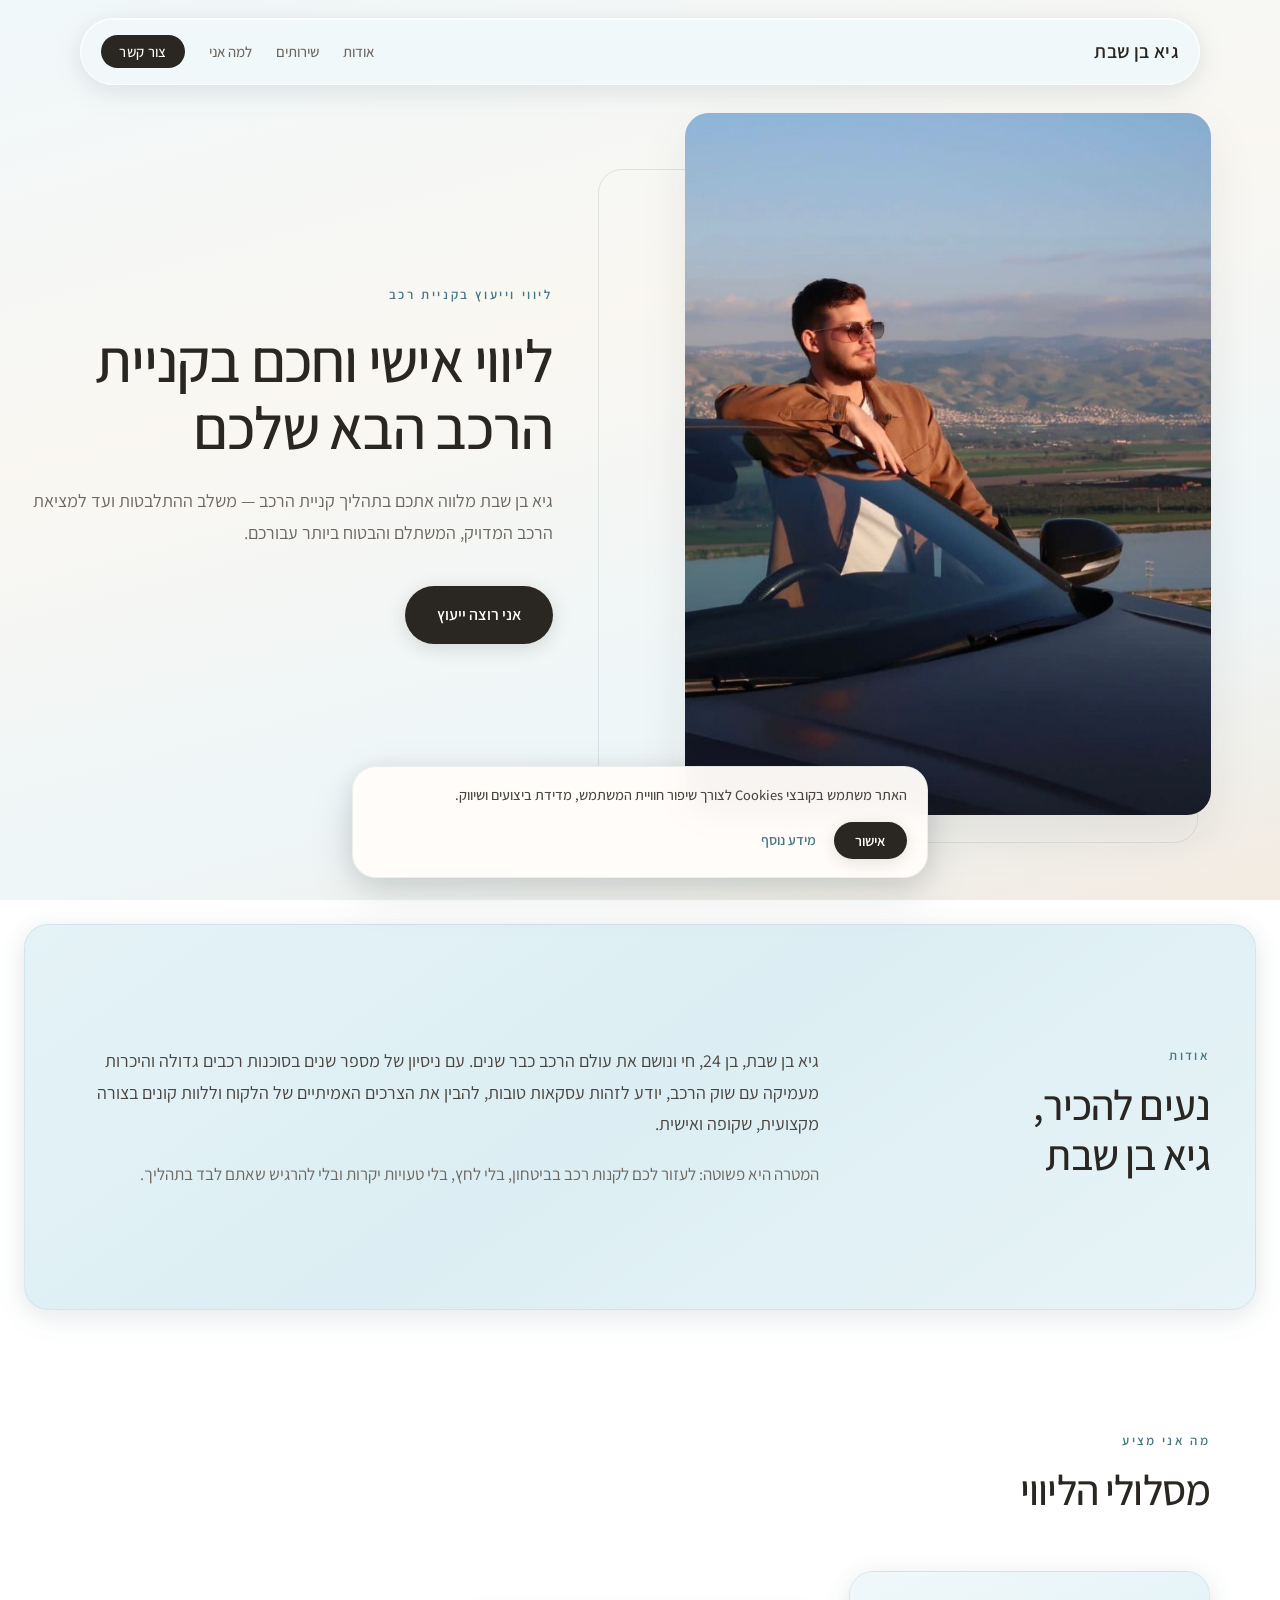
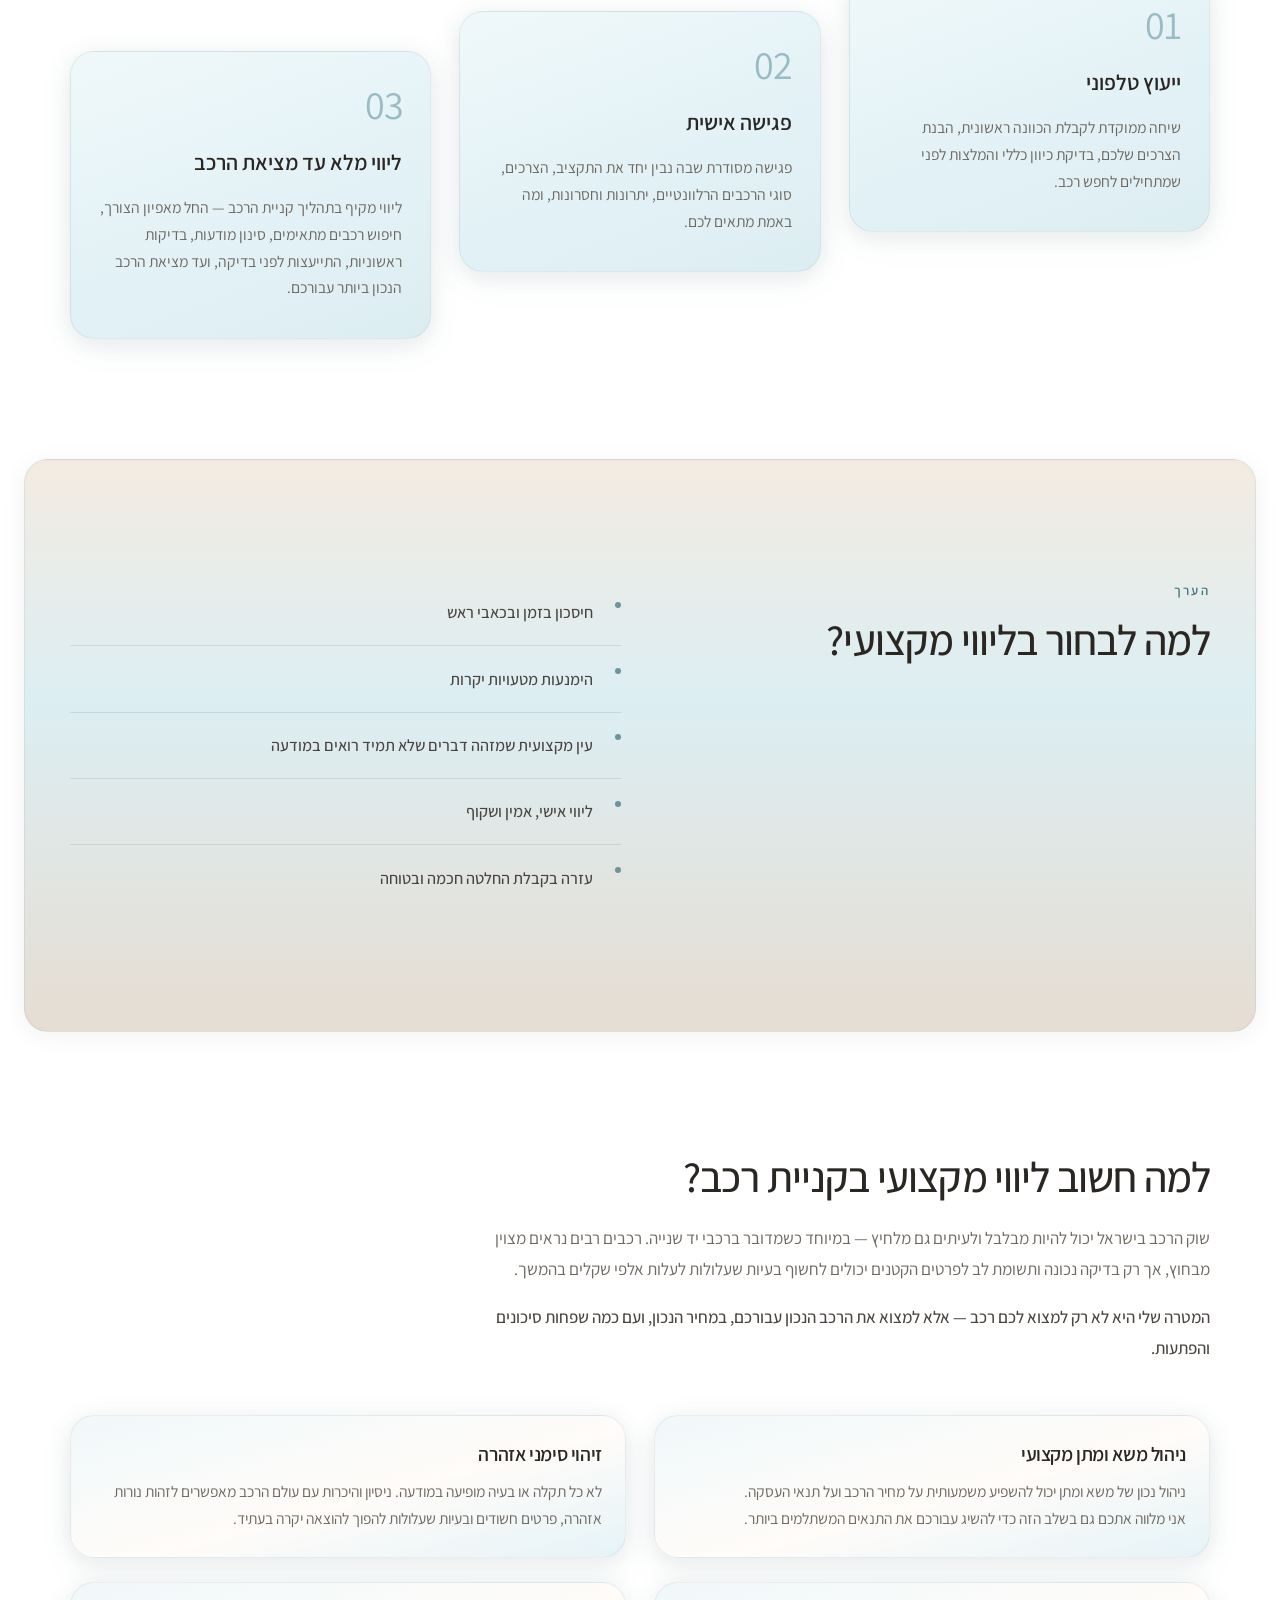
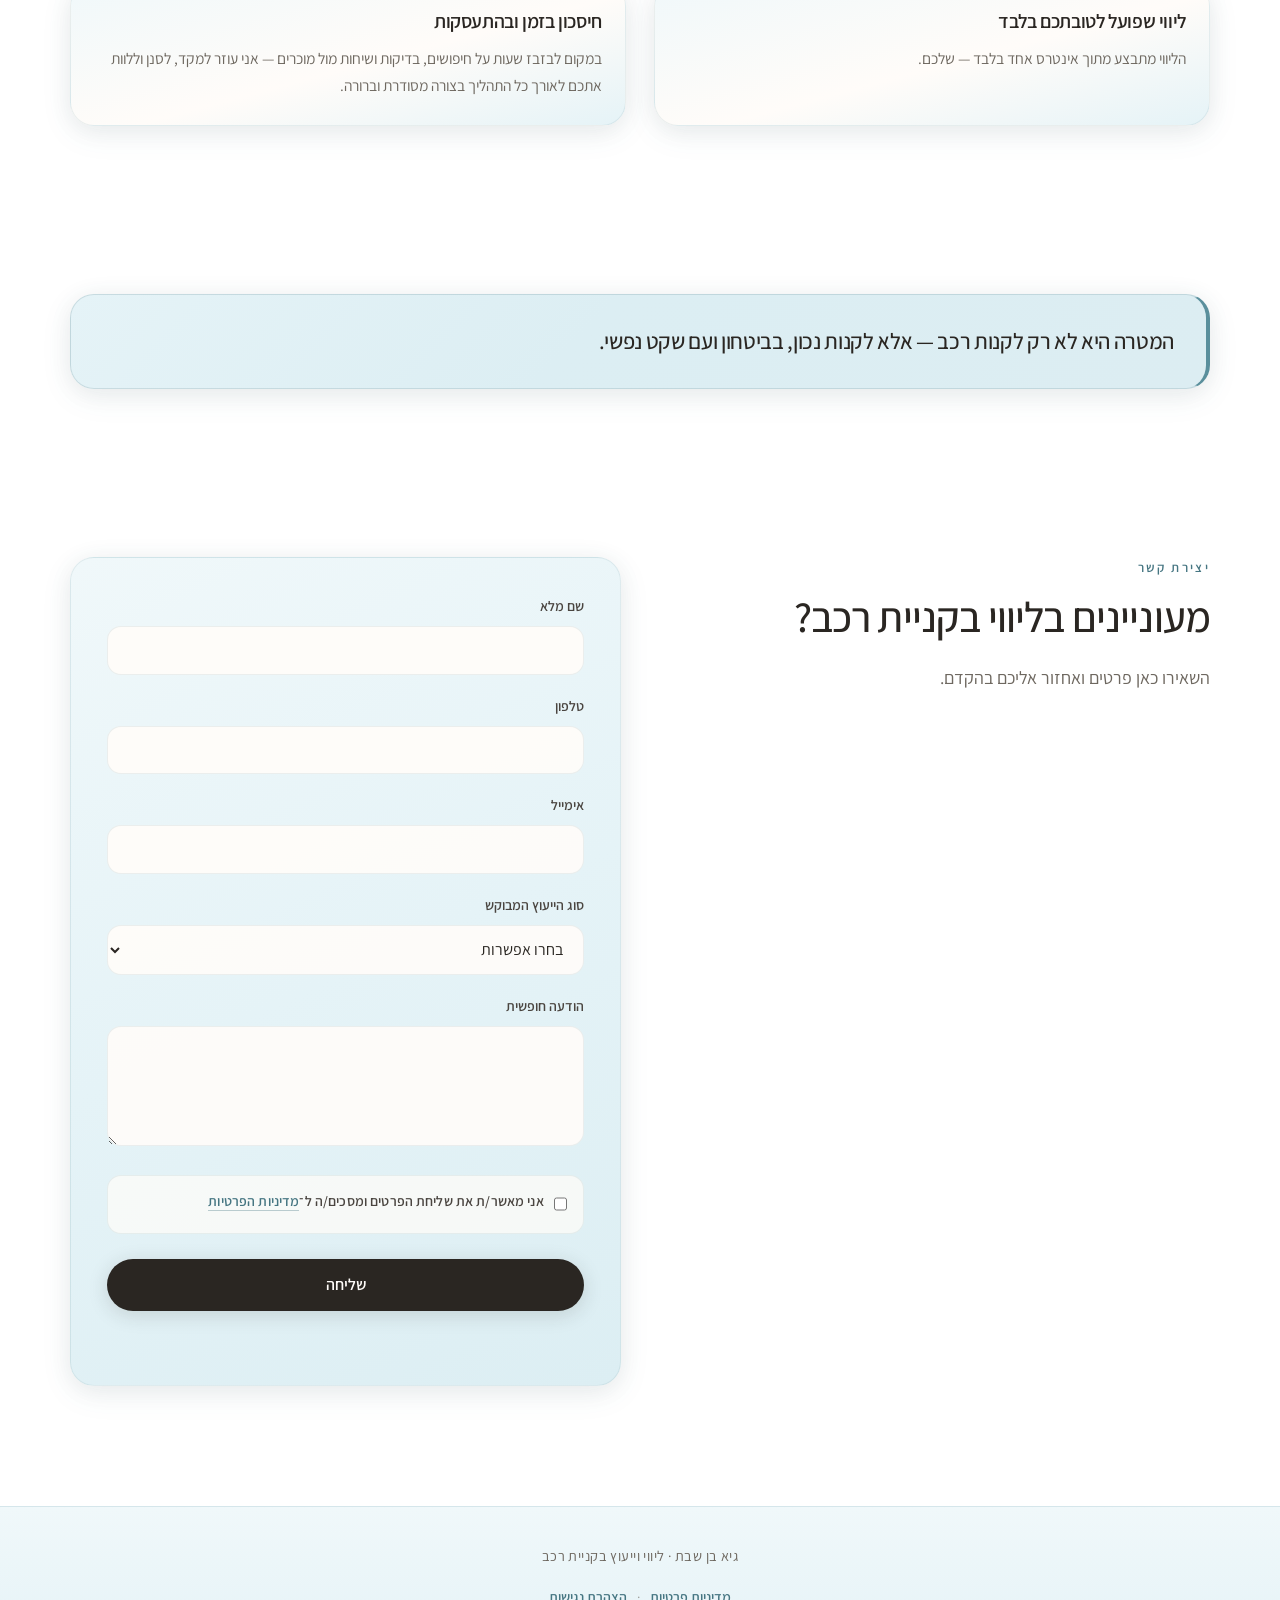
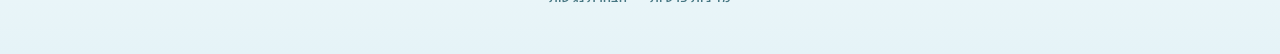
<file: index.html>
<!DOCTYPE html>
<html lang="he" dir="rtl">
  <head>
    <meta charset="UTF-8" />
    <meta name="viewport" content="width=device-width, initial-scale=1.0" />
    <meta
      name="description"
      content="גיא בן שבת — ליווי וייעוץ מקצועי בקניית רכב. ייעוץ טלפוני, פגישה אישית וליווי מלא."
    />
    <title>גיא בן שבת | ליווי וייעוץ בקניית רכב</title>
    <link rel="preconnect" href="https://fonts.googleapis.com" />
    <link rel="preconnect" href="https://fonts.gstatic.com" crossorigin />
    <link
      href="https://fonts.googleapis.com/css2?family=Assistant:wght@300;400;500;600;700&display=swap"
      rel="stylesheet"
    />
    <link rel="stylesheet" href="css/styles.css" />
  </head>
  <body>
    <a class="skip-link" href="#main">דלג לתוכן</a>

    <header class="site-header" id="site-header">
      <div class="header-shell">
        <div class="header-inner">
          <a href="#hero" class="logo">גיא בן שבת</a>
          <button
            type="button"
            class="nav-toggle"
            aria-expanded="false"
            aria-controls="site-nav"
            aria-label="פתיחת תפריט"
          >
            <span class="nav-toggle-bar"></span>
            <span class="nav-toggle-bar"></span>
            <span class="nav-toggle-bar"></span>
          </button>
          <nav id="site-nav" class="site-nav" aria-label="ניווט ראשי">
            <ul class="nav-list">
              <li><a href="#about">אודות</a></li>
              <li><a href="#services">שירותים</a></li>
              <li><a href="#why">למה אני</a></li>
              <li><a href="#contact" class="nav-cta">צור קשר</a></li>
            </ul>
          </nav>
        </div>
      </div>
    </header>

    <main id="main">
      <section id="hero" class="hero">
        <div class="hero-grid">
          <div class="hero-visual">
            <div class="hero-image-shell" data-parallax-wrap>
              <img
                class="hero-img"
                data-parallax-img
                src="images/guy-ben-shabbat.png"
                alt="גיא בן שבת, יועץ קניית רכב, ליד רכב על רקע נוף ועמק בהארת שקיעה."
                width="768"
                height="1024"
                decoding="async"
                fetchpriority="high"
              />
            </div>
            <div class="hero-frame-deco" aria-hidden="true"></div>
          </div>
          <div class="hero-copy">
            <div class="hero-copy-inner reveal">
              <p class="hero-eyebrow">ליווי וייעוץ בקניית רכב</p>
              <h1 class="hero-title">
                ליווי אישי וחכם בקניית הרכב הבא שלכם
              </h1>
              <p class="hero-lead">
                גיא בן שבת מלווה אתכם בתהליך קניית הרכב — משלב ההתלבטות ועד
                למציאת הרכב המדויק, המשתלם והבטוח ביותר עבורכם.
              </p>
              <a href="#contact" class="btn btn-primary">
                <span>אני רוצה ייעוץ</span>
              </a>
            </div>
          </div>
        </div>
      </section>

      <section id="about" class="section about">
        <div class="container about-split">
          <div class="about-intro reveal">
            <p class="section-label">אודות</p>
            <h2 class="section-title section-title-display">
              נעים להכיר,<br />
              גיא בן שבת
            </h2>
          </div>
          <div class="about-body reveal reveal-delay-1">
            <p class="about-lead">
              גיא בן שבת, בן 24, חי ונושם את עולם הרכב כבר שנים. עם ניסיון של
              מספר שנים בסוכנות רכבים גדולה והיכרות מעמיקה עם שוק הרכב,
              יודע לזהות עסקאות טובות, להבין את הצרכים האמיתיים של הלקוח
              וללוות קונים בצורה מקצועית, שקופה ואישית.
            </p>
            <p>
              המטרה היא פשוטה: לעזור לכם לקנות רכב בביטחון, בלי לחץ, בלי טעויות
              יקרות ובלי להרגיש שאתם לבד בתהליך.
            </p>
          </div>
        </div>
      </section>

      <section id="services" class="section services">
        <div class="container">
          <header class="services-head reveal">
            <p class="section-label">מה אני מציע</p>
            <h2 class="section-title section-title-display">מסלולי הליווי</h2>
          </header>
          <div class="service-list">
            <article class="service-card reveal">
              <span class="service-index" aria-hidden="true">01</span>
              <h3 class="service-title">ייעוץ טלפוני</h3>
              <p>
                שיחה ממוקדת לקבלת הכוונה ראשונית, הבנת הצרכים שלכם, בדיקת כיוון
                כללי והמלצות לפני שמתחילים לחפש רכב.
              </p>
            </article>
            <article class="service-card reveal reveal-delay-1">
              <span class="service-index" aria-hidden="true">02</span>
              <h3 class="service-title">פגישה אישית</h3>
              <p>
                פגישה מסודרת שבה נבין יחד את התקציב, הצרכים, סוגי הרכבים
                הרלוונטיים, יתרונות וחסרונות, ומה באמת מתאים לכם.
              </p>
            </article>
            <article class="service-card reveal reveal-delay-2">
              <span class="service-index" aria-hidden="true">03</span>
              <h3 class="service-title">ליווי מלא עד מציאת הרכב</h3>
              <p>
                ליווי מקיף בתהליך קניית הרכב — החל מאפיון הצורך, חיפוש רכבים
                מתאימים, סינון מודעות, בדיקות ראשוניות, התייעצות לפני בדיקה,
                ועד מציאת הרכב הנכון ביותר עבורכם.
              </p>
            </article>
          </div>
        </div>
      </section>

      <section id="why" class="section why">
        <div class="container why-grid">
          <div class="why-intro reveal">
            <p class="section-label">הערך</p>
            <h2 class="section-title section-title-display">
              למה לבחור בליווי מקצועי?
            </h2>
          </div>
          <ul class="why-list reveal reveal-delay-1">
            <li>חיסכון בזמן ובכאבי ראש</li>
            <li>הימנעות מטעויות יקרות</li>
            <li>עין מקצועית שמזהה דברים שלא תמיד רואים במודעה</li>
            <li>ליווי אישי, אמין ושקוף</li>
            <li>עזרה בקבלת החלטה חכמה ובטוחה</li>
          </ul>
        </div>
      </section>

      <section id="buying-importance" class="section buying-importance">
        <div class="container">
          <header class="buying-importance__head reveal">
            <h2 class="section-title section-title-display buying-importance__title">
              למה חשוב ליווי מקצועי בקניית רכב?
            </h2>
            <div class="buying-importance__intro">
              <p>
                שוק הרכב בישראל יכול להיות מבלבל ולעיתים גם מלחיץ — במיוחד כשמדובר
                ברכבי יד שנייה. רכבים רבים נראים מצוין מבחוץ, אך רק בדיקה נכונה
                ותשומת לב לפרטים הקטנים יכולים לחשוף בעיות שעלולות לעלות אלפי
                שקלים בהמשך.
              </p>
              <p>
                המטרה שלי היא לא רק למצוא לכם רכב — אלא למצוא את הרכב הנכון
                עבורכם, במחיר הנכון, ועם כמה שפחות סיכונים והפתעות.
              </p>
            </div>
          </header>
          <div class="insight-card-list">
            <article class="insight-card reveal">
              <h3 class="insight-card__title">ניהול משא ומתן מקצועי</h3>
              <p class="insight-card__text">
                ניהול נכון של משא ומתן יכול להשפיע משמעותית על מחיר הרכב ועל תנאי
                העסקה.<br />
                אני מלווה אתכם גם בשלב הזה כדי להשיג עבורכם את התנאים המשתלמים
                ביותר.
              </p>
            </article>
            <article class="insight-card reveal reveal-delay-1">
              <h3 class="insight-card__title">זיהוי סימני אזהרה</h3>
              <p class="insight-card__text">
                לא כל תקלה או בעיה מופיעה במודעה. ניסיון והיכרות עם עולם הרכב
                מאפשרים לזהות נורות אזהרה, פרטים חשודים ובעיות שעלולות להפוך
                להוצאה יקרה בעתיד.
              </p>
            </article>
            <article class="insight-card reveal reveal-delay-2">
              <h3 class="insight-card__title">ליווי שפועל לטובתכם בלבד</h3>
              <p class="insight-card__text">
                הליווי מתבצע מתוך אינטרס אחד בלבד — שלכם.
              </p>
            </article>
            <article class="insight-card reveal">
              <h3 class="insight-card__title">חיסכון בזמן ובהתעסקות</h3>
              <p class="insight-card__text">
                במקום לבזבז שעות על חיפושים, בדיקות ושיחות מול מוכרים — אני עוזר
                למקד, לסנן וללוות אתכם לאורך כל התהליך בצורה מסודרת וברורה.
              </p>
            </article>
          </div>
        </div>
      </section>

      <section
        class="section quote-highlight"
        aria-label="משפט מוביל"
      >
        <div class="container">
          <blockquote class="quote-highlight__inner reveal">
            <p>
              המטרה היא לא רק לקנות רכב — אלא לקנות נכון, בביטחון ועם שקט נפשי.
            </p>
          </blockquote>
        </div>
      </section>

      <section id="contact" class="section contact">
        <div class="container contact-grid">
          <div class="contact-intro reveal">
            <p class="section-label">יצירת קשר</p>
            <h2 class="section-title section-title-display">
              מעוניינים בליווי בקניית רכב?
            </h2>
            <p class="contact-lead">
              השאירו כאן פרטים ואחזור אליכם בהקדם.
            </p>
          </div>
          <div class="contact-panel form-wrap reveal reveal-delay-1">
            <form id="lead-form" class="lead-form">
              <input type="hidden" name="_captcha" value="false" />
              <div class="form-row">
                <label for="full_name">שם מלא</label>
                <input
                  type="text"
                  id="full_name"
                  name="שם מלא"
                  autocomplete="name"
                  required
                />
              </div>
              <div class="form-row">
                <label for="phone">טלפון</label>
                <input
                  type="tel"
                  id="phone"
                  name="טלפון"
                  autocomplete="tel"
                  required
                />
              </div>
              <div class="form-row">
                <label for="email">אימייל</label>
                <input
                  type="email"
                  id="email"
                  name="אימייל"
                  autocomplete="email"
                  required
                />
              </div>
              <div class="form-row">
                <label for="service_type">סוג הייעוץ המבוקש</label>
                <select id="service_type" name="סוג הייעוץ" required>
                  <option value="" disabled selected>בחרו אפשרות</option>
                  <option value="ייעוץ טלפוני">ייעוץ טלפוני</option>
                  <option value="פגישה אישית">פגישה אישית</option>
                  <option value="ליווי מלא">ליווי מלא</option>
                </select>
              </div>
              <div class="form-row">
                <label for="message">הודעה חופשית</label>
                <textarea id="message" name="הודעה" rows="4"></textarea>
              </div>
              <div class="form-row form-row--consent">
                <div class="form-consent-wrap">
                  <input
                    type="checkbox"
                    id="privacy_consent"
                    name="אישור מדיניות פרטיות"
                    value="כן"
                    required
                    class="form-consent-input"
                  />
                  <label for="privacy_consent" class="form-consent-label">
                    <span class="form-consent-label__text"
                      >אני מאשר/ת את שליחת הפרטים ומסכים/ה ל־<a
                        href="privacy-policy/"
                        class="form-consent-link"
                        >מדיניות הפרטיות</a
                      ></span
                    >
                  </label>
                </div>
              </div>
              <input
                type="text"
                name="_gotcha"
                class="honeypot"
                tabindex="-1"
                autocomplete="off"
                aria-hidden="true"
              />
              <button type="submit" class="btn btn-primary btn-submit">
                שליחה
              </button>
              <p
                id="form-status"
                class="form-status"
                role="status"
                aria-live="polite"
              ></p>
            </form>
          </div>
        </div>
      </section>
    </main>

    <footer class="site-footer">
      <div class="container footer-inner">
        <p class="footer-tagline">גיא בן שבת · ליווי וייעוץ בקניית רכב</p>
        <nav class="footer-legal" aria-label="קישורים משפטיים">
          <a href="privacy-policy/">מדיניות פרטיות</a>
          <span class="footer-legal-sep" aria-hidden="true">·</span>
          <a href="accessibility/">הצהרת נגישות</a>
        </nav>
      </div>
    </footer>

    <a
      id="whatsapp-float"
      class="whatsapp-float"
      href="#"
      target="_blank"
      rel="noopener noreferrer"
      aria-label="צרו איתי קשר בוואטסאפ"
    >
      <span class="whatsapp-float__icon" aria-hidden="true">
        <svg
          xmlns="http://www.w3.org/2000/svg"
          viewBox="0 0 24 24"
          fill="currentColor"
          width="26"
          height="26"
        >
          <path
            d="M17.472 14.382c-.297-.149-1.758-.867-2.03-.967-.273-.099-.471-.148-.67.15-.197.297-.767.966-.94 1.164-.173.199-.347.223-.644.075-.297-.15-1.255-.463-2.39-1.475-.883-.788-1.48-1.761-1.653-2.059-.173-.297-.018-.458.13-.606.134-.133.298-.347.446-.52.149-.174.198-.298.298-.497.099-.198.05-.371-.025-.52-.075-.149-.669-1.612-.916-2.207-.242-.579-.487-.5-.669-.51-.173-.008-.371-.01-.57-.01-.198 0-.52.074-.792.372-.272.297-1.04 1.016-1.04 2.479 0 1.462 1.065 2.875 1.213 3.074.149.198 2.096 3.2 5.077 4.487.709.306 1.262.489 1.694.625.712.227 1.36.195 1.871.118.571-.085 1.758-.719 2.006-1.413.248-.694.248-1.289.173-1.413-.074-.124-.272-.198-.57-.347m-5.421 7.403h-.004a9.87 9.87 0 01-5.031-1.378l-.361-.214-3.741.982.998-3.648-.235-.374a9.86 9.86 0 01-1.51-5.26c.001-5.45 4.436-9.884 9.888-9.884 2.64 0 5.122 1.03 6.988 2.898a9.825 9.825 0 012.893 6.994c-.003 5.45-4.435 9.884-9.885 9.884m8.413-18.297A11.815 11.815 0 0012.05 0C5.495 0 .16 5.335.157 11.892c0 2.096.547 4.142 1.588 5.945L.057 24l6.305-1.654a11.882 11.882 0 005.683 1.448h.005c6.554 0 11.89-5.335 11.893-11.893a11.821 11.821 0 00-3.48-8.413z"
          />
        </svg>
      </span>
      <span class="whatsapp-float__text">צרו איתי קשר בוואטסאפ</span>
    </a>

    <div
      id="cookie-consent"
      class="cookie-consent"
      role="dialog"
      aria-modal="false"
      aria-label="הסכמה לשימוש בעוגיות"
      aria-describedby="cookie-consent-desc"
      hidden
    >
      <div class="cookie-consent__panel">
        <p id="cookie-consent-desc" class="cookie-consent__text">
          האתר משתמש בקובצי Cookies לצורך שיפור חוויית המשתמש, מדידת ביצועים
          ושיווק.
        </p>
        <div class="cookie-consent__actions">
          <button
            type="button"
            class="cookie-consent__btn"
            id="cookie-consent-accept"
          >
            אישור
          </button>
          <a href="privacy-policy/" class="cookie-consent__link">מידע נוסף</a>
        </div>
      </div>
    </div>

    <script src="js/main.js"></script>
  </body>
</html>
</file>
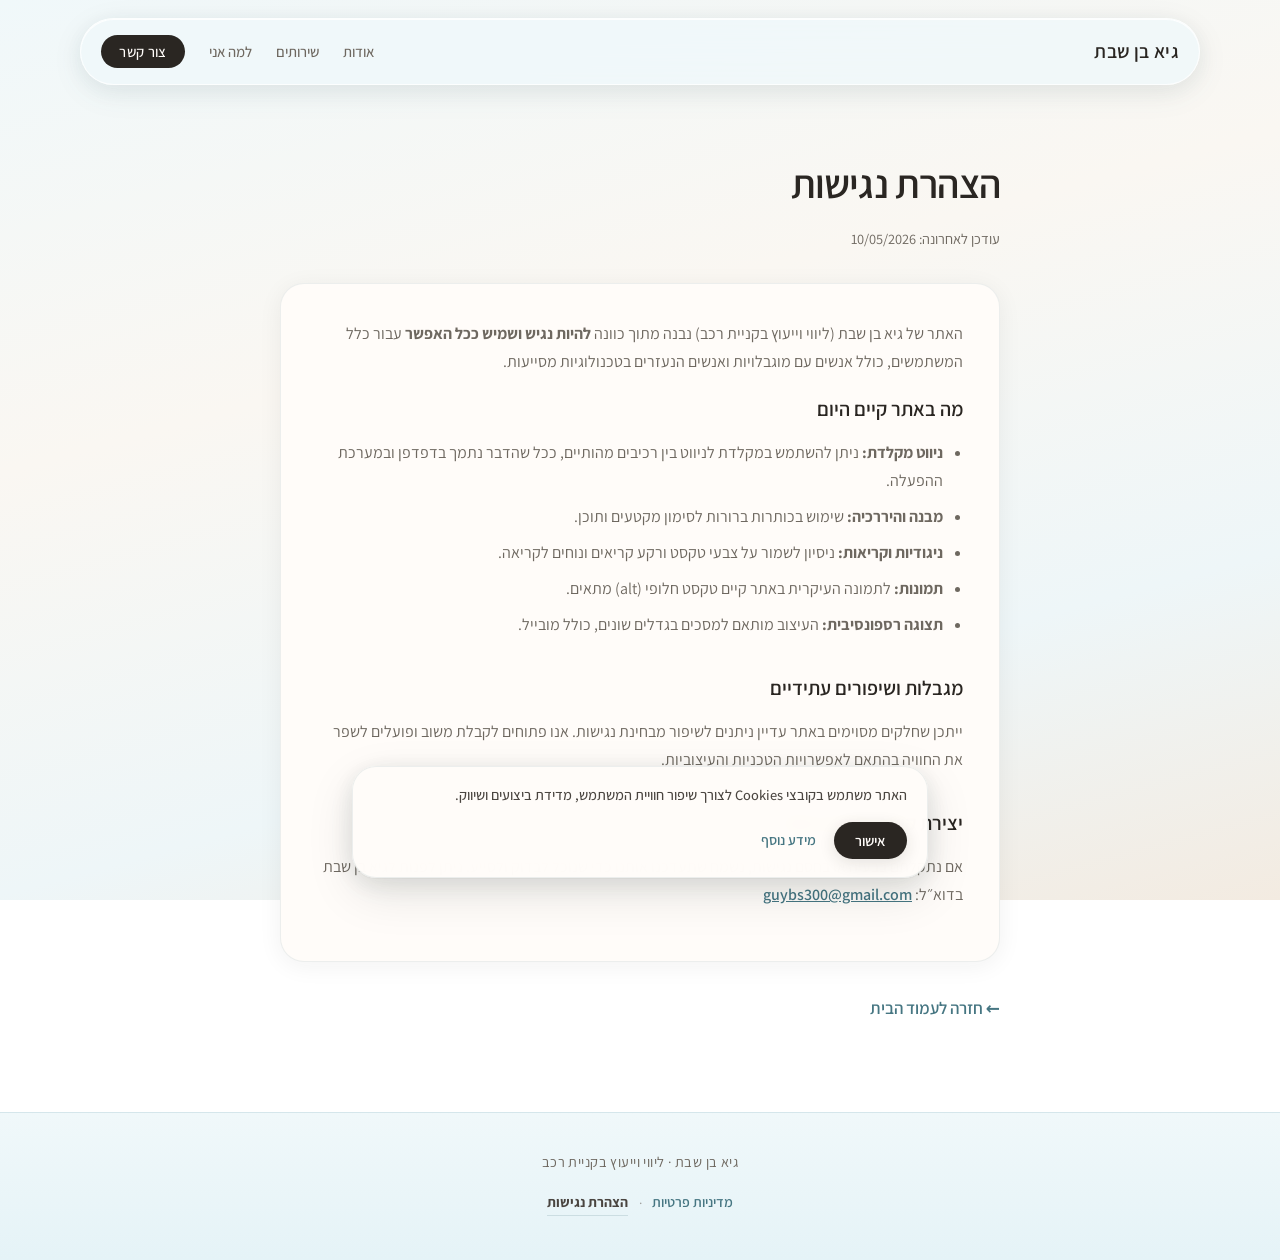
<file: accessibility/index.html>
<!DOCTYPE html>
<html lang="he" dir="rtl">
  <head>
    <meta charset="UTF-8" />
    <meta name="viewport" content="width=device-width, initial-scale=1.0" />
    <meta
      name="description"
      content="הצהרת נגישות — אתר גיא בן שבת, ליווי וייעוץ בקניית רכב."
    />
    <title>הצהרת נגישות | גיא בן שבת</title>
    <link rel="preconnect" href="https://fonts.googleapis.com" />
    <link rel="preconnect" href="https://fonts.gstatic.com" crossorigin />
    <link
      href="https://fonts.googleapis.com/css2?family=Assistant:wght@300;400;500;600;700&display=swap"
      rel="stylesheet"
    />
    <link rel="stylesheet" href="../css/styles.css" />
  </head>
  <body>
    <a class="skip-link" href="#main">דלג לתוכן</a>

    <header class="site-header site-header--simple" id="site-header">
      <div class="header-shell">
        <div class="header-inner">
          <a href="../index.html" class="logo">גיא בן שבת</a>
          <button
            type="button"
            class="nav-toggle"
            aria-expanded="false"
            aria-controls="site-nav"
            aria-label="פתיחת תפריט"
          >
            <span class="nav-toggle-bar"></span>
            <span class="nav-toggle-bar"></span>
            <span class="nav-toggle-bar"></span>
          </button>
          <nav id="site-nav" class="site-nav" aria-label="ניווט ראשי">
            <ul class="nav-list">
              <li><a href="../index.html#about">אודות</a></li>
              <li><a href="../index.html#services">שירותים</a></li>
              <li><a href="../index.html#why">למה אני</a></li>
              <li><a href="../index.html#contact" class="nav-cta">צור קשר</a></li>
            </ul>
          </nav>
        </div>
      </div>
    </header>

    <main id="main" class="legal-page">
      <div class="container legal-inner">
        <h1 class="legal-title">הצהרת נגישות</h1>
        <p class="legal-updated">עודכן לאחרונה: 10/05/2026</p>

        <div class="legal-prose">
          <p>
            האתר של גיא בן שבת (ליווי וייעוץ בקניית רכב) נבנה מתוך כוונה
            <strong>להיות נגיש ושמיש ככל האפשר</strong> עבור כלל המשתמשים,
            כולל אנשים עם מוגבלויות ואנשים הנעזרים בטכנולוגיות מסייעות.
          </p>

          <h2>מה באתר קיים היום</h2>
          <ul>
            <li>
              <strong>ניווט מקלדת:</strong> ניתן להשתמש במקלדת לניווט בין רכיבים
              מהותיים, ככל שהדבר נתמך בדפדפן ובמערכת ההפעלה.
            </li>
            <li>
              <strong>מבנה והיררכיה:</strong> שימוש בכותרות ברורות לסימון מקטעים
              ותוכן.
            </li>
            <li>
              <strong>ניגודיות וקריאות:</strong> ניסיון לשמור על צבעי טקסט ורקע
              קריאים ונוחים לקריאה.
            </li>
            <li>
              <strong>תמונות:</strong> לתמונה העיקרית באתר קיים טקסט חלופי (alt)
              מתאים.
            </li>
            <li>
              <strong>תצוגה רספונסיבית:</strong> העיצוב מותאם למסכים בגדלים
              שונים, כולל מובייל.
            </li>
          </ul>

          <h2>מגבלות ושיפורים עתידיים</h2>
          <p>
            ייתכן שחלקים מסוימים באתר עדיין ניתנים לשיפור מבחינת נגישות. אנו
            פתוחים לקבלת משוב ופועלים לשפר את החוויה בהתאם לאפשרויות הטכניות
            והעיצוביות.
          </p>

          <h2>יצירת קשר בנושא נגישות</h2>
          <p>
            אם נתקלתם בבעיה או בחסם נגישות, נשמח שתעדכנו אותנו כדי שנוכל לבדוק
            ולסייע. ניתן לפנות לגיא בן שבת בדוא״ל:
            <a href="mailto:guybs300@gmail.com">guybs300@gmail.com</a>
          </p>
        </div>

        <p class="legal-back">
          <a href="../index.html" class="legal-back-link">← חזרה לעמוד הבית</a>
        </p>
      </div>
    </main>

    <footer class="site-footer">
      <div class="container footer-inner">
        <p class="footer-tagline">גיא בן שבת · ליווי וייעוץ בקניית רכב</p>
        <nav class="footer-legal" aria-label="קישורים משפטיים">
          <a href="../privacy-policy/">מדיניות פרטיות</a>
          <span class="footer-legal-sep" aria-hidden="true">·</span>
          <a href="./" aria-current="page">הצהרת נגישות</a>
        </nav>
      </div>
    </footer>

    <a
      id="whatsapp-float"
      class="whatsapp-float"
      href="#"
      target="_blank"
      rel="noopener noreferrer"
      aria-label="צרו איתי קשר בוואטסאפ"
    >
      <span class="whatsapp-float__icon" aria-hidden="true">
        <svg
          xmlns="http://www.w3.org/2000/svg"
          viewBox="0 0 24 24"
          fill="currentColor"
          width="26"
          height="26"
        >
          <path
            d="M17.472 14.382c-.297-.149-1.758-.867-2.03-.967-.273-.099-.471-.148-.67.15-.197.297-.767.966-.94 1.164-.173.199-.347.223-.644.075-.297-.15-1.255-.463-2.39-1.475-.883-.788-1.48-1.761-1.653-2.059-.173-.297-.018-.458.13-.606.134-.133.298-.347.446-.52.149-.174.198-.298.298-.497.099-.198.05-.371-.025-.52-.075-.149-.669-1.612-.916-2.207-.242-.579-.487-.5-.669-.51-.173-.008-.371-.01-.57-.01-.198 0-.52.074-.792.372-.272.297-1.04 1.016-1.04 2.479 0 1.462 1.065 2.875 1.213 3.074.149.198 2.096 3.2 5.077 4.487.709.306 1.262.489 1.694.625.712.227 1.36.195 1.871.118.571-.085 1.758-.719 2.006-1.413.248-.694.248-1.289.173-1.413-.074-.124-.272-.198-.57-.347m-5.421 7.403h-.004a9.87 9.87 0 01-5.031-1.378l-.361-.214-3.741.982.998-3.648-.235-.374a9.86 9.86 0 01-1.51-5.26c.001-5.45 4.436-9.884 9.888-9.884 2.64 0 5.122 1.03 6.988 2.898a9.825 9.825 0 012.893 6.994c-.003 5.45-4.435 9.884-9.885 9.884m8.413-18.297A11.815 11.815 0 0012.05 0C5.495 0 .16 5.335.157 11.892c0 2.096.547 4.142 1.588 5.945L.057 24l6.305-1.654a11.882 11.882 0 005.683 1.448h.005c6.554 0 11.89-5.335 11.893-11.893a11.821 11.821 0 00-3.48-8.413z"
          />
        </svg>
      </span>
      <span class="whatsapp-float__text">צרו איתי קשר בוואטסאפ</span>
    </a>

    <div
      id="cookie-consent"
      class="cookie-consent"
      role="dialog"
      aria-modal="false"
      aria-label="הסכמה לשימוש בעוגיות"
      aria-describedby="cookie-consent-desc"
      hidden
    >
      <div class="cookie-consent__panel">
        <p id="cookie-consent-desc" class="cookie-consent__text">
          האתר משתמש בקובצי Cookies לצורך שיפור חוויית המשתמש, מדידת ביצועים
          ושיווק.
        </p>
        <div class="cookie-consent__actions">
          <button
            type="button"
            class="cookie-consent__btn"
            id="cookie-consent-accept"
          >
            אישור
          </button>
          <a href="../privacy-policy/" class="cookie-consent__link">מידע נוסף</a>
        </div>
      </div>
    </div>

    <script src="../js/main.js"></script>
  </body>
</html>
</file>
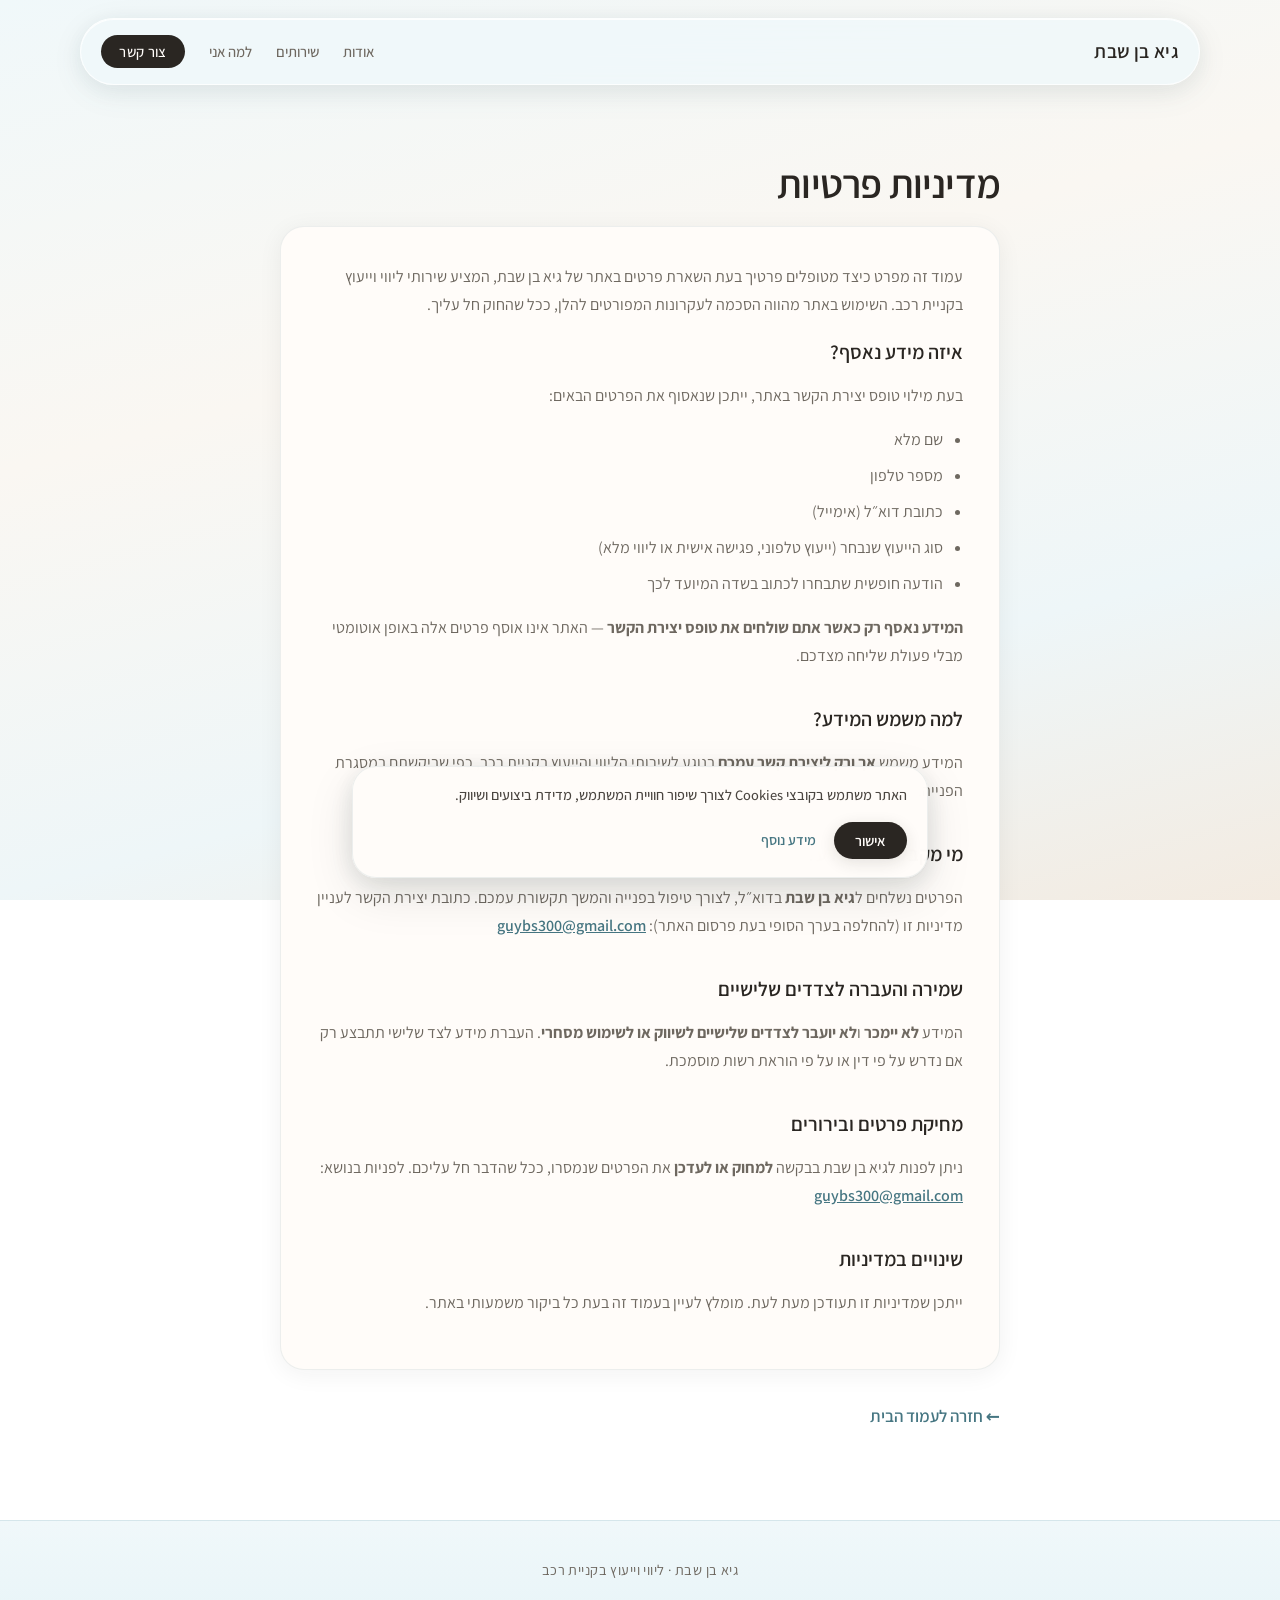
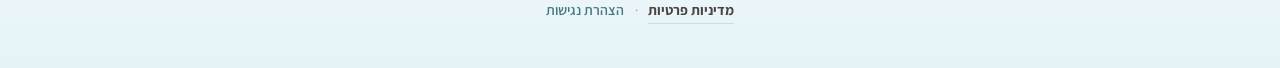
<file: privacy-policy/index.html>
<!DOCTYPE html>
<html lang="he" dir="rtl">
  <head>
    <meta charset="UTF-8" />
    <meta name="viewport" content="width=device-width, initial-scale=1.0" />
    <meta name="description" content="מדיניות פרטיות — גיא בן שבת, ליווי וייעוץ בקניית רכב." />
    <title>מדיניות פרטיות | גיא בן שבת</title>
    <link rel="preconnect" href="https://fonts.googleapis.com" />
    <link rel="preconnect" href="https://fonts.gstatic.com" crossorigin />
    <link
      href="https://fonts.googleapis.com/css2?family=Assistant:wght@300;400;500;600;700&display=swap"
      rel="stylesheet"
    />
    <link rel="stylesheet" href="../css/styles.css" />
  </head>
  <body>
    <a class="skip-link" href="#main">דלג לתוכן</a>

    <header class="site-header site-header--simple" id="site-header">
      <div class="header-shell">
        <div class="header-inner">
          <a href="../index.html" class="logo">גיא בן שבת</a>
          <button
            type="button"
            class="nav-toggle"
            aria-expanded="false"
            aria-controls="site-nav"
            aria-label="פתיחת תפריט"
          >
            <span class="nav-toggle-bar"></span>
            <span class="nav-toggle-bar"></span>
            <span class="nav-toggle-bar"></span>
          </button>
          <nav id="site-nav" class="site-nav" aria-label="ניווט ראשי">
            <ul class="nav-list">
              <li><a href="../index.html#about">אודות</a></li>
              <li><a href="../index.html#services">שירותים</a></li>
              <li><a href="../index.html#why">למה אני</a></li>
              <li><a href="../index.html#contact" class="nav-cta">צור קשר</a></li>
            </ul>
          </nav>
        </div>
      </div>
    </header>

    <main id="main" class="legal-page">
      <div class="container legal-inner">
        <h1 class="legal-title">מדיניות פרטיות</h1>

        <div class="legal-prose">
          <p>
            עמוד זה מפרט כיצד מטופלים פרטיך בעת השארת פרטים באתר של גיא בן שבת,
            המציע שירותי ליווי וייעוץ בקניית רכב. השימוש באתר מהווה הסכמה לעקרונות
            המפורטים להלן, ככל שהחוק חל עליך.
          </p>

          <h2>איזה מידע נאסף?</h2>
          <p>בעת מילוי טופס יצירת הקשר באתר, ייתכן שנאסוף את הפרטים הבאים:</p>
          <ul>
            <li>שם מלא</li>
            <li>מספר טלפון</li>
            <li>כתובת דוא״ל (אימייל)</li>
            <li>סוג הייעוץ שנבחר (ייעוץ טלפוני, פגישה אישית או ליווי מלא)</li>
            <li>הודעה חופשית שתבחרו לכתוב בשדה המיועד לכך</li>
          </ul>
          <p>
            <strong>המידע נאסף רק כאשר אתם שולחים את טופס יצירת הקשר</strong> —
            האתר אינו אוסף פרטים אלה באופן אוטומטי מבלי פעולת שליחה מצדכם.
          </p>

          <h2>למה משמש המידע?</h2>
          <p>
            המידע משמש <strong>אך ורק ליצירת קשר עמכם</strong> בנוגע לשירותי הליווי
            והייעוץ בקניית רכב, כפי שביקשתם במסגרת הפנייה.
          </p>

          <h2>מי מקבל את המידע?</h2>
          <p>
            הפרטים נשלחים ל<strong>גיא בן שבת</strong> בדוא״ל, לצורך טיפול בפנייה
            והמשך תקשורת עמכם. כתובת יצירת הקשר לעניין מדיניות זו (להחלפה בערך
            הסופי בעת פרסום האתר):
            <a href="mailto:guybs300@gmail.com">guybs300@gmail.com</a>
          </p>

          <h2>שמירה והעברה לצדדים שלישיים</h2>
          <p>
            המידע <strong>לא יימכר</strong> ו<strong>לא יועבר לצדדים שלישיים
            לשיווק או לשימוש מסחרי</strong>. העברת מידע לצד שלישי תתבצע רק אם נדרש
            על פי דין או על פי הוראת רשות מוסמכת.
          </p>

          <h2>מחיקת פרטים ובירורים</h2>
          <p>
            ניתן לפנות לגיא בן שבת בבקשה <strong>למחוק או לעדכן</strong> את
            הפרטים שנמסרו, ככל שהדבר חל עליכם. לפניות בנושא:
            <a href="mailto:guybs300@gmail.com">guybs300@gmail.com</a>
          </p>

          <h2>שינויים במדיניות</h2>
          <p>
            ייתכן שמדיניות זו תעודכן מעת לעת. מומלץ לעיין בעמוד זה בעת כל ביקור
            משמעותי באתר.
          </p>
        </div>

        <p class="legal-back">
          <a href="../index.html" class="legal-back-link">← חזרה לעמוד הבית</a>
        </p>
      </div>
    </main>

    <footer class="site-footer">
      <div class="container footer-inner">
        <p class="footer-tagline">גיא בן שבת · ליווי וייעוץ בקניית רכב</p>
        <nav class="footer-legal" aria-label="קישורים משפטיים">
          <a href="./" aria-current="page">מדיניות פרטיות</a>
          <span class="footer-legal-sep" aria-hidden="true">·</span>
          <a href="../accessibility/">הצהרת נגישות</a>
        </nav>
      </div>
    </footer>

    <a
      id="whatsapp-float"
      class="whatsapp-float"
      href="#"
      target="_blank"
      rel="noopener noreferrer"
      aria-label="צרו איתי קשר בוואטסאפ"
    >
      <span class="whatsapp-float__icon" aria-hidden="true">
        <svg
          xmlns="http://www.w3.org/2000/svg"
          viewBox="0 0 24 24"
          fill="currentColor"
          width="26"
          height="26"
        >
          <path
            d="M17.472 14.382c-.297-.149-1.758-.867-2.03-.967-.273-.099-.471-.148-.67.15-.197.297-.767.966-.94 1.164-.173.199-.347.223-.644.075-.297-.15-1.255-.463-2.39-1.475-.883-.788-1.48-1.761-1.653-2.059-.173-.297-.018-.458.13-.606.134-.133.298-.347.446-.52.149-.174.198-.298.298-.497.099-.198.05-.371-.025-.52-.075-.149-.669-1.612-.916-2.207-.242-.579-.487-.5-.669-.51-.173-.008-.371-.01-.57-.01-.198 0-.52.074-.792.372-.272.297-1.04 1.016-1.04 2.479 0 1.462 1.065 2.875 1.213 3.074.149.198 2.096 3.2 5.077 4.487.709.306 1.262.489 1.694.625.712.227 1.36.195 1.871.118.571-.085 1.758-.719 2.006-1.413.248-.694.248-1.289.173-1.413-.074-.124-.272-.198-.57-.347m-5.421 7.403h-.004a9.87 9.87 0 01-5.031-1.378l-.361-.214-3.741.982.998-3.648-.235-.374a9.86 9.86 0 01-1.51-5.26c.001-5.45 4.436-9.884 9.888-9.884 2.64 0 5.122 1.03 6.988 2.898a9.825 9.825 0 012.893 6.994c-.003 5.45-4.435 9.884-9.885 9.884m8.413-18.297A11.815 11.815 0 0012.05 0C5.495 0 .16 5.335.157 11.892c0 2.096.547 4.142 1.588 5.945L.057 24l6.305-1.654a11.882 11.882 0 005.683 1.448h.005c6.554 0 11.89-5.335 11.893-11.893a11.821 11.821 0 00-3.48-8.413z"
          />
        </svg>
      </span>
      <span class="whatsapp-float__text">צרו איתי קשר בוואטסאפ</span>
    </a>

    <div
      id="cookie-consent"
      class="cookie-consent"
      role="dialog"
      aria-modal="false"
      aria-label="הסכמה לשימוש בעוגיות"
      aria-describedby="cookie-consent-desc"
      hidden
    >
      <div class="cookie-consent__panel">
        <p id="cookie-consent-desc" class="cookie-consent__text">
          האתר משתמש בקובצי Cookies לצורך שיפור חוויית המשתמש, מדידת ביצועים
          ושיווק.
        </p>
        <div class="cookie-consent__actions">
          <button
            type="button"
            class="cookie-consent__btn"
            id="cookie-consent-accept"
          >
            אישור
          </button>
          <a href="./" class="cookie-consent__link">מידע נוסף</a>
        </div>
      </div>
    </div>

    <script src="../js/main.js"></script>
  </body>
</html>
</file>
<file: css/styles.css>
/* Bright luxury RTL — personal consulting brand */

:root {
  --cream: #faf7f2;
  --cream-deep: #f3ebe1;
  --sand: #e6ddd2;
  --sand-muted: #d9cfc3;
  --warm-white: #fffcf9;
  /* תכלת בהיר — כרטיסים ומשטחים */
  --aqua-whisper: #f0f8fa;
  --aqua-card: #e5f3f7;
  --aqua-pale: #dcedf2;
  --aqua-tint: #dceef3;
  --aqua-line: rgba(72, 118, 128, 0.18);
  --aqua-line-soft: rgba(72, 118, 128, 0.1);
  --aqua-accent: #467682;
  --aqua-accent-muted: #5a8f9c;
  --ink: #2a2622;
  --ink-soft: #4a4540;
  --muted: #6e6860;
  --accent: #6b5344;
  --accent-hover: #5a4538;
  --line: rgba(74, 60, 48, 0.12);
  --line-strong: rgba(74, 60, 48, 0.18);
  --shadow-soft: 0 4px 24px rgba(42, 38, 34, 0.06);
  --shadow-lift: 0 20px 50px rgba(42, 38, 34, 0.08);
  --shadow-aqua: 0 8px 32px rgba(70, 118, 130, 0.08);
  --radius: 14px;
  --radius-lg: 24px;
  --radius-pill: 999px;
  /* כותרות וגוף — Assistant (כמו טקסט המשנה בהירו) */
  --font-body: "Assistant", system-ui, sans-serif;
  --font-display: var(--font-body);
  --header-gap: 5.75rem;
  --ease-out: cubic-bezier(0.22, 1, 0.36, 1);
  --duration: 0.65s;
}

*,
*::before,
*::after {
  box-sizing: border-box;
}

html {
  scroll-behavior: smooth;
}

@media (prefers-reduced-motion: reduce) {
  html {
    scroll-behavior: auto;
  }

  .reveal {
    opacity: 1 !important;
    transform: none !important;
    transition: none !important;
  }
}

body {
  margin: 0;
  padding-top: var(--header-gap);
  font-family: var(--font-body);
  font-size: 1.0625rem;
  line-height: 1.75;
  color: var(--ink-soft);
  background: linear-gradient(
    165deg,
    var(--aqua-whisper) 0%,
    var(--cream) 38%,
    #eef6f8 72%,
    var(--cream-deep) 100%
  );
  background-attachment: fixed;
  -webkit-font-smoothing: antialiased;
}

@media (max-width: 768px) {
  body {
    background-attachment: scroll;
  }
}

::selection {
  background: rgba(70, 118, 130, 0.22);
  color: var(--ink);
}

.skip-link {
  position: absolute;
  top: -100px;
  right: 1rem;
  padding: 0.55rem 1.1rem;
  background: var(--accent);
  color: var(--warm-white);
  font-weight: 600;
  font-family: var(--font-body);
  border-radius: 10px;
  z-index: 1000;
  transition: top 0.25s var(--ease-out);
  text-decoration: none;
  font-size: 0.95rem;
}

.skip-link:focus {
  top: 1rem;
}

.container {
  width: min(1140px, 100% - 2.5rem);
  margin-inline: auto;
}

/* —— Floating glass header —— */
.site-header {
  position: fixed;
  top: 0;
  left: 0;
  right: 0;
  z-index: 200;
  padding: 1.15rem 1.25rem 0;
  pointer-events: none;
}

.header-shell {
  pointer-events: auto;
  max-width: 1120px;
  margin-inline: auto;
  padding: 0.65rem 1.25rem;
  background: rgba(240, 248, 250, 0.82);
  backdrop-filter: blur(18px);
  -webkit-backdrop-filter: blur(18px);
  border: 1px solid rgba(255, 255, 255, 0.75);
  border-radius: var(--radius-pill);
  box-shadow: var(--shadow-soft), var(--shadow-aqua), 0 1px 0 rgba(255, 255, 255, 0.85) inset;
  transition: box-shadow 0.35s var(--ease-out), background 0.35s var(--ease-out),
    transform 0.35s var(--ease-out);
}

.site-header.is-scrolled .header-shell {
  background: rgba(237, 246, 248, 0.94);
  box-shadow: 0 8px 32px rgba(42, 38, 34, 0.07), 0 12px 40px rgba(70, 118, 130, 0.06);
}

.header-inner {
  display: flex;
  align-items: center;
  justify-content: space-between;
  gap: 1rem;
  min-height: 2.75rem;
}

.logo {
  font-family: var(--font-display);
  font-weight: 600;
  font-size: 1.2rem;
  color: var(--ink);
  text-decoration: none;
  letter-spacing: 0.02em;
  transition: color 0.25s var(--ease-out);
}

.logo:hover {
  color: var(--aqua-accent);
}

.site-nav .nav-list {
  list-style: none;
  margin: 0;
  padding: 0;
  display: flex;
  align-items: center;
  gap: 0.35rem 1.5rem;
}

.site-nav a {
  color: var(--muted);
  text-decoration: none;
  font-weight: 500;
  font-size: 0.92rem;
  transition: color 0.25s var(--ease-out);
}

.site-nav a:hover {
  color: var(--aqua-accent);
}

.nav-cta {
  padding: 0.45rem 1.15rem;
  background: var(--ink);
  color: var(--warm-white) !important;
  border-radius: var(--radius-pill);
  font-weight: 600;
  letter-spacing: 0.02em;
  transition: background 0.25s var(--ease-out), transform 0.25s var(--ease-out);
}

.nav-cta:hover {
  background: var(--accent);
  color: var(--warm-white) !important;
  transform: translateY(-1px);
}

.nav-toggle {
  display: none;
  flex-direction: column;
  gap: 5px;
  padding: 0.55rem;
  background: rgba(255, 255, 255, 0.6);
  border: 1px solid var(--line);
  border-radius: 12px;
  cursor: pointer;
}

.nav-toggle-bar {
  width: 22px;
  height: 2px;
  background: var(--ink);
  border-radius: 1px;
  transition: transform 0.2s;
}

@media (max-width: 768px) {
  .nav-toggle {
    display: flex;
  }

  .site-nav {
    position: absolute;
    top: calc(100% + 0.5rem);
    left: 0;
    right: 0;
    background: rgba(232, 244, 247, 0.97);
    backdrop-filter: blur(16px);
    border: 1px solid var(--aqua-line-soft);
    border-radius: var(--radius);
    padding: 1rem;
    display: none;
    box-shadow: var(--shadow-lift);
  }

  .site-nav.is-open {
    display: block;
  }

  .site-nav .nav-list {
    flex-direction: column;
    align-items: stretch;
    gap: 0.35rem;
  }

  .site-nav a {
    display: block;
    padding: 0.7rem 0.85rem;
    border-radius: 10px;
  }

  .site-nav a:hover {
    background: var(--cream-deep);
  }

  .nav-cta {
    text-align: center;
  }

  .header-inner {
    position: relative;
  }
}

/* —— Reveal on scroll —— */
.reveal {
  opacity: 0;
  transform: translateY(28px);
  transition: opacity var(--duration) var(--ease-out),
    transform var(--duration) var(--ease-out);
}

.reveal.is-visible {
  opacity: 1;
  transform: translateY(0);
}

.reveal-delay-1.is-visible {
  transition-delay: 0.08s;
}

.reveal-delay-2.is-visible {
  transition-delay: 0.16s;
}

/* —— Hero —— */
.hero {
  position: relative;
  min-height: calc(100svh - var(--header-gap) - 2rem);
  padding: 0 0 clamp(3rem, 8vw, 5rem);
  margin-top: -0.5rem;
}

.hero-grid {
  display: grid;
  gap: clamp(2rem, 5vw, 4rem);
  align-items: center;
  min-height: calc(100svh - var(--header-gap) - 3rem);
  width: min(1240px, 100% - 2rem);
  margin-inline: auto;
}

@media (min-width: 900px) {
  .hero-grid {
    grid-template-columns: 1.05fr 0.95fr;
    gap: clamp(1.5rem, 4vw, 3.5rem);
  }
}

.hero-visual {
  position: relative;
  z-index: 0;
  order: 1;
}

@media (min-width: 900px) {
  .hero-visual {
    order: 0;
  }
}

.hero-image-shell {
  position: relative;
  border-radius: var(--radius-lg);
  overflow: hidden;
  aspect-ratio: 768 / 1024;
  max-height: min(78vh, 820px);
  margin-inline: auto;
  box-shadow: var(--shadow-lift);
  background: var(--sand);
}

.hero-img {
  display: block;
  width: 100%;
  height: 115%;
  object-fit: cover;
  object-position: 52% 38%;
  will-change: transform;
  transition: transform 0.1s linear;
}

.hero-frame-deco {
  position: absolute;
  inset: -12px;
  border: 1px solid var(--aqua-line);
  border-radius: calc(var(--radius-lg) + 8px);
  pointer-events: none;
  z-index: -1;
  opacity: 0.85;
}

@media (min-width: 900px) {
  .hero-frame-deco {
    inset: auto;
    top: 8%;
    bottom: -4%;
    left: -6%;
    right: 10%;
    border-radius: var(--radius-lg);
  }
}

.hero-copy {
  order: 0;
  padding-inline: 0.25rem;
}

@media (min-width: 900px) {
  .hero-copy {
    order: 1;
    padding-inline-start: clamp(0.5rem, 3vw, 2rem);
  }
}

.hero-copy-inner {
  max-width: 34rem;
}

.hero-eyebrow {
  margin: 0 0 1.25rem;
  font-size: 0.8125rem;
  font-weight: 600;
  letter-spacing: 0.2em;
  text-transform: uppercase;
  color: var(--aqua-accent);
}

.hero-title {
  margin: 0 0 1.5rem;
  font-family: var(--font-display);
  font-size: clamp(2.25rem, 5.5vw, 3.75rem);
  font-weight: 500;
  line-height: 1.12;
  letter-spacing: -0.02em;
  color: var(--ink);
}

.hero-lead {
  margin: 0 0 2.25rem;
  font-size: 1.125rem;
  font-weight: 400;
  color: var(--muted);
  line-height: 1.8;
  max-width: 36em;
}

/* —— Buttons —— */
.btn {
  display: inline-flex;
  align-items: center;
  justify-content: center;
  padding: 0.95rem 2rem;
  font-family: var(--font-body);
  font-size: 1rem;
  font-weight: 600;
  text-decoration: none;
  border: none;
  border-radius: var(--radius-pill);
  cursor: pointer;
  transition: background 0.3s var(--ease-out), color 0.3s var(--ease-out),
    box-shadow 0.3s var(--ease-out), transform 0.3s var(--ease-out);
}

.btn-primary {
  background: var(--ink);
  color: var(--warm-white);
  box-shadow: 0 4px 20px rgba(42, 38, 34, 0.15);
}

.btn-primary:hover {
  background: var(--accent-hover);
  transform: translateY(-2px);
  box-shadow: 0 12px 32px rgba(42, 38, 34, 0.12);
}

.btn-submit:disabled {
  opacity: 0.55;
  cursor: not-allowed;
  transform: none;
}

/* —— Sections —— */
.section {
  padding: clamp(4.5rem, 12vw, 7.5rem) 0;
}

.section-label {
  margin: 0 0 0.75rem;
  font-size: 0.8125rem;
  font-weight: 600;
  letter-spacing: 0.18em;
  text-transform: uppercase;
  color: var(--aqua-accent);
}

.section-title {
  margin: 0;
  font-family: var(--font-display);
  font-weight: 500;
  color: var(--ink);
  letter-spacing: -0.02em;
}

.section-title-display {
  font-size: clamp(1.85rem, 4vw, 2.65rem);
  line-height: 1.18;
}

/* —— About —— */
.about {
  background: linear-gradient(
    145deg,
    var(--aqua-card) 0%,
    var(--aqua-tint) 48%,
    #e8f4f7 100%
  );
  border: 1px solid var(--aqua-line-soft);
  border-radius: var(--radius-lg);
  margin-inline: clamp(0.75rem, 3vw, 1.5rem);
  box-shadow: var(--shadow-soft), var(--shadow-aqua);
}

.about-split {
  display: grid;
  gap: 2.5rem;
}

@media (min-width: 880px) {
  .about-split {
    grid-template-columns: minmax(0, 0.42fr) minmax(0, 1fr);
    gap: clamp(2rem, 6vw, 5rem);
    align-items: start;
  }
}

.about-body p {
  margin: 0 0 1.25rem;
  color: var(--muted);
  max-width: 42em;
}

.about-body p:last-child {
  margin-bottom: 0;
}

.about-lead {
  font-size: 1.125rem;
  color: var(--ink-soft) !important;
}

/* —— Services —— */
.services {
  background: transparent;
}

.services-head {
  max-width: 36rem;
  margin-bottom: clamp(2.5rem, 6vw, 4rem);
}

@media (min-width: 700px) {
  .services-head {
    margin-inline: 0;
    margin-bottom: 3.5rem;
  }
}

.service-list {
  display: grid;
  gap: 1.5rem;
}

@media (min-width: 900px) {
  .service-list {
    grid-template-columns: repeat(3, 1fr);
    gap: 1.75rem;
    align-items: start;
  }

  .service-card:nth-child(2) {
    margin-top: 2.5rem;
  }

  .service-card:nth-child(3) {
    margin-top: 5rem;
  }
}

.service-card {
  position: relative;
  padding: 2rem 1.75rem 2.25rem;
  background: linear-gradient(
    160deg,
    var(--aqua-whisper) 0%,
    var(--aqua-card) 45%,
    var(--aqua-pale) 100%
  );
  border: 1px solid var(--aqua-line-soft);
  border-radius: var(--radius-lg);
  box-shadow: var(--shadow-soft), var(--shadow-aqua);
  transition: border-color 0.35s var(--ease-out), box-shadow 0.35s var(--ease-out),
    transform 0.35s var(--ease-out);
}

.service-card:hover {
  border-color: var(--aqua-line);
  box-shadow: var(--shadow-lift), 0 16px 48px rgba(70, 118, 130, 0.12);
  transform: translateY(-4px);
}

.service-index {
  display: block;
  margin-bottom: 1.25rem;
  font-family: var(--font-display);
  font-size: 2.5rem;
  font-weight: 400;
  line-height: 1;
  color: var(--aqua-accent-muted);
  opacity: 0.55;
  letter-spacing: -0.03em;
}

.service-title {
  margin: 0 0 0.85rem;
  font-family: var(--font-display);
  font-size: 1.35rem;
  font-weight: 600;
  color: var(--ink);
}

.service-card p {
  margin: 0;
  font-size: 0.98rem;
  color: var(--muted);
  line-height: 1.7;
}

/* —— Why —— */
.why {
  background: linear-gradient(
    180deg,
    var(--cream-deep) 0%,
    var(--aqua-tint) 42%,
    var(--sand) 100%
  );
  border: 1px solid var(--aqua-line-soft);
  margin-inline: clamp(0.75rem, 3vw, 1.5rem);
  border-radius: var(--radius-lg);
  box-shadow: var(--shadow-soft);
}

.why-grid {
  display: grid;
  gap: 2.5rem;
}

@media (min-width: 860px) {
  .why-grid {
    grid-template-columns: minmax(0, 1fr) minmax(0, 1.05fr);
    gap: 4rem;
    align-items: start;
  }
}

.why-list {
  list-style: none;
  margin: 0;
  padding: 0;
}

.why-list li {
  position: relative;
  padding-block: 1.15rem;
  padding-inline-start: 1.75rem;
  border-bottom: 1px solid var(--line);
  font-weight: 500;
  color: var(--ink-soft);
  font-size: 1.02rem;
}

.why-list li:last-child {
  border-bottom: none;
}

.why-list li::before {
  content: "";
  position: absolute;
  inset-inline-start: 0;
  top: 1.35rem;
  width: 6px;
  height: 6px;
  border-radius: 50%;
  background: var(--aqua-accent);
  opacity: 0.75;
}

/* —— Buying importance (4 insight cards) —— */
.buying-importance {
  background: transparent;
}

.buying-importance__head {
  max-width: 46rem;
  margin-bottom: clamp(2.25rem, 5vw, 3.25rem);
}

.buying-importance__title {
  margin-bottom: 1.35rem;
}

.buying-importance__intro p {
  margin: 0 0 1.1rem;
  font-size: 1.0625rem;
  line-height: 1.8;
  color: var(--muted);
}

.buying-importance__intro p:last-child {
  margin-bottom: 0;
  color: var(--ink-soft);
  font-weight: 500;
}

.insight-card-list {
  display: grid;
  gap: 1.25rem;
}

@media (min-width: 720px) {
  .insight-card-list {
    grid-template-columns: repeat(2, minmax(0, 1fr));
    gap: 1.35rem 1.5rem;
  }
}

@media (min-width: 1100px) {
  .insight-card-list {
    gap: 1.5rem 1.75rem;
  }
}

.insight-card {
  padding: 1.6rem 1.45rem 1.65rem;
  background: linear-gradient(
    165deg,
    var(--aqua-whisper) 0%,
    var(--warm-white) 55%,
    var(--aqua-card) 100%
  );
  border: 1px solid var(--aqua-line-soft);
  border-radius: var(--radius-lg);
  box-shadow: var(--shadow-soft), var(--shadow-aqua);
  transition: border-color 0.35s var(--ease-out), box-shadow 0.35s var(--ease-out),
    transform 0.35s var(--ease-out);
}

.insight-card:hover {
  border-color: var(--aqua-line);
  box-shadow: var(--shadow-lift), 0 18px 44px rgba(70, 118, 130, 0.1);
  transform: translateY(-3px);
}

.insight-card__title {
  margin: 0 0 0.75rem;
  font-family: var(--font-display);
  font-size: 1.22rem;
  font-weight: 600;
  line-height: 1.25;
  color: var(--ink);
  letter-spacing: -0.02em;
}

.insight-card__text {
  margin: 0;
  font-size: 0.97rem;
  line-height: 1.7;
  color: var(--muted);
}

/* —— Quote highlight (before contact) —— */
.quote-highlight {
  padding: clamp(2rem, 5vw, 3rem) 0;
  background: transparent;
}

.quote-highlight__inner {
  margin: 0;
  padding: clamp(1.35rem, 3vw, 1.85rem) clamp(1.25rem, 3vw, 2rem);
  background: linear-gradient(
    135deg,
    var(--aqua-card) 0%,
    var(--aqua-tint) 45%,
    var(--aqua-pale) 100%
  );
  border: 1px solid var(--aqua-line);
  border-radius: var(--radius-lg);
  box-shadow: var(--shadow-soft), var(--shadow-aqua);
  border-inline-start: 4px solid var(--aqua-accent-muted);
}

.quote-highlight__inner p {
  margin: 0;
  font-family: var(--font-display);
  font-size: clamp(1.15rem, 2.4vw, 1.4rem);
  font-weight: 500;
  line-height: 1.55;
  color: var(--ink);
  letter-spacing: -0.015em;
}

@media (prefers-reduced-motion: reduce) {
  .insight-card:hover {
    transform: none;
  }
}

/* —— Contact —— */
.contact {
  background: transparent;
}

.contact-grid {
  display: grid;
  gap: 2.5rem;
  align-items: start;
}

@media (min-width: 900px) {
  .contact-grid {
    grid-template-columns: minmax(0, 1fr) minmax(0, 1.05fr);
    gap: 4rem;
  }
}

.contact-lead {
  margin: 1.25rem 0 0;
  font-size: 1.125rem;
  color: var(--muted);
  line-height: 1.75;
  max-width: 28em;
}

.form-wrap {
  background: linear-gradient(
    155deg,
    var(--aqua-whisper) 0%,
    var(--aqua-card) 50%,
    var(--aqua-tint) 100%
  );
  border: 1px solid var(--aqua-line-soft);
  border-radius: var(--radius-lg);
  padding: clamp(1.75rem, 4vw, 2.25rem);
  box-shadow: var(--shadow-soft), var(--shadow-aqua);
}

.lead-form {
  position: relative;
}

.lead-form .form-row {
  margin-bottom: 1.2rem;
}

.lead-form label {
  display: block;
  margin-bottom: 0.45rem;
  font-size: 0.875rem;
  font-weight: 600;
  color: var(--ink-soft);
}

.lead-form input,
.lead-form select,
.lead-form textarea {
  width: 100%;
  padding: 0.8rem 1rem;
  font-family: var(--font-body);
  font-size: 1rem;
  color: var(--ink);
  background: rgba(255, 252, 249, 0.92);
  border: 1px solid var(--aqua-line-soft);
  border-radius: var(--radius);
  transition: border-color 0.25s var(--ease-out), box-shadow 0.25s var(--ease-out),
    background 0.25s var(--ease-out);
}

.lead-form input:hover,
.lead-form select:hover,
.lead-form textarea:hover {
  border-color: var(--aqua-line);
}

.lead-form input:focus,
.lead-form select:focus,
.lead-form textarea:focus {
  outline: none;
  background: var(--warm-white);
  border-color: var(--aqua-accent-muted);
  box-shadow: 0 0 0 3px rgba(70, 118, 130, 0.14);
}

.lead-form textarea {
  resize: vertical;
  min-height: 120px;
}

.honeypot {
  position: absolute;
  width: 1px;
  height: 1px;
  padding: 0;
  margin: -1px;
  overflow: hidden;
  clip: rect(0, 0, 0, 0);
  border: 0;
}

.btn-submit {
  width: 100%;
  margin-top: 0.35rem;
}

.form-status {
  margin: 1rem 0 0;
  min-height: 1.5em;
  font-size: 0.95rem;
}

.form-status.is-success {
  color: #3d6b52;
}

.form-status.is-error {
  color: #a34a4a;
}

/* —— Footer —— */
.site-footer {
  padding: 2.25rem 0 2.75rem;
  border-top: 1px solid var(--aqua-line-soft);
  background: linear-gradient(180deg, var(--aqua-whisper) 0%, var(--aqua-card) 100%);
}

.footer-inner {
  text-align: center;
  display: flex;
  flex-direction: column;
  align-items: center;
  gap: 1rem;
}

.footer-tagline {
  margin: 0;
  font-size: 0.9rem;
  color: var(--muted);
  letter-spacing: 0.03em;
}

.footer-legal {
  display: flex;
  flex-wrap: wrap;
  align-items: center;
  justify-content: center;
  gap: 0.35rem 0.65rem;
  font-size: 0.88rem;
}

.footer-legal a {
  color: var(--aqua-accent);
  font-weight: 600;
  text-decoration: none;
  border-bottom: 1px solid transparent;
  transition: border-color 0.2s var(--ease-out), color 0.2s var(--ease-out);
}

.footer-legal a:hover {
  border-bottom-color: var(--aqua-accent-muted);
  color: var(--aqua-accent-muted);
}

.footer-legal a[aria-current="page"] {
  color: var(--ink-soft);
  font-weight: 700;
  border-bottom-color: var(--aqua-line);
}

.footer-legal-sep {
  color: var(--muted);
  opacity: 0.6;
  user-select: none;
}

/* —— Form privacy consent (RTL grid, tight text + checkbox) —— */
.form-row--consent {
  margin-bottom: 1.35rem;
}

.form-consent-wrap {
  direction: rtl;
  display: grid;
  grid-template-columns: auto minmax(0, 1fr);
  align-items: start;
  column-gap: 0.65rem;
  row-gap: 0.25rem;
  padding: 0.85rem 1rem 0.9rem;
  background: rgba(255, 252, 249, 0.72);
  border: 1px solid var(--aqua-line-soft);
  border-radius: var(--radius);
  transition: border-color 0.2s var(--ease-out), box-shadow 0.2s var(--ease-out);
}

.form-consent-wrap:focus-within {
  border-color: rgba(70, 118, 130, 0.28);
  box-shadow: 0 0 0 3px rgba(70, 118, 130, 0.09);
}

.form-consent-input {
  grid-column: 1;
  grid-row: 1;
  width: 1.125rem;
  height: 1.125rem;
  margin: 0;
  margin-top: 0.32rem;
  flex-shrink: 0;
  accent-color: var(--aqua-accent);
  cursor: pointer;
  align-self: start;
}

.form-consent-label {
  grid-column: 2;
  grid-row: 1;
  margin: 0;
  padding: 0;
  font-size: 0.9375rem;
  line-height: 1.6;
  letter-spacing: 0.01em;
  color: var(--ink-soft);
  font-weight: 500;
  cursor: pointer;
  text-align: start;
  text-wrap: pretty;
}

.form-consent-label__text {
  display: inline;
}

.form-consent-link {
  display: inline;
  color: var(--aqua-accent);
  font-weight: 600;
  text-decoration: none;
  border-bottom: 1px solid rgba(70, 118, 130, 0.35);
  text-underline-offset: 2px;
  transition: color 0.2s var(--ease-out), border-color 0.2s var(--ease-out);
}

.form-consent-link:hover {
  color: var(--aqua-accent-muted);
  border-bottom-color: var(--aqua-accent-muted);
}

.form-consent-link:focus-visible {
  outline: 2px solid var(--aqua-accent);
  outline-offset: 2px;
  border-radius: 3px;
}

@media (max-width: 480px) {
  .form-consent-wrap {
    padding: 0.75rem 0.85rem 0.8rem;
    column-gap: 0.55rem;
  }

  .form-consent-label {
    font-size: 0.9rem;
    line-height: 1.58;
  }

  .form-consent-input {
    margin-top: 0.28rem;
  }
}

/* —— Legal inner pages —— */
.legal-page {
  padding: clamp(2rem, 6vw, 3.5rem) 0 clamp(4rem, 10vw, 5.5rem);
}

.legal-inner {
  max-width: 720px;
}

.legal-title {
  margin: 0 0 0.5rem;
  font-family: var(--font-display);
  font-size: clamp(1.85rem, 4vw, 2.5rem);
  font-weight: 600;
  color: var(--ink);
  letter-spacing: -0.02em;
}

.legal-updated {
  margin: 0 0 2rem;
  font-size: 0.9rem;
  color: var(--muted);
}

.legal-prose {
  background: var(--warm-white);
  border: 1px solid var(--aqua-line-soft);
  border-radius: var(--radius-lg);
  padding: clamp(1.5rem, 4vw, 2.25rem);
  box-shadow: var(--shadow-soft);
}

.legal-prose h2 {
  margin: 2rem 0 0.75rem;
  font-family: var(--font-display);
  font-size: 1.25rem;
  font-weight: 600;
  color: var(--ink);
}

.legal-prose h2:first-of-type {
  margin-top: 0;
}

.legal-prose p,
.legal-prose li {
  margin: 0 0 1rem;
  color: var(--muted);
  font-size: 1rem;
  line-height: 1.75;
}

.legal-prose ul {
  margin: 0 0 1rem;
  padding-inline-start: 1.25rem;
}

.legal-prose li {
  margin-bottom: 0.5rem;
}

.legal-prose a {
  color: var(--aqua-accent);
  font-weight: 600;
  word-break: break-word;
}

.legal-prose a:hover {
  color: var(--aqua-accent-muted);
}

.legal-back {
  margin: 2rem 0 0;
}

.legal-back-link {
  font-weight: 600;
  color: var(--aqua-accent);
  text-decoration: none;
}

.legal-back-link:hover {
  text-decoration: underline;
  text-underline-offset: 3px;
}

@media (max-width: 899px) {
  .hero-image-shell {
    max-height: 62vh;
    aspect-ratio: 3 / 4;
  }

  .service-card:nth-child(2),
  .service-card:nth-child(3) {
    margin-top: 0 !important;
  }
}

/* —— Cookie consent banner —— */
.cookie-consent {
  position: fixed;
  left: 50%;
  right: auto;
  bottom: calc(1.35rem + env(safe-area-inset-bottom, 0px));
  z-index: 195;
  width: min(36rem, calc(100vw - 2rem));
  max-width: 100%;
  margin: 0;
  padding: 0;
  border: none;
  background: transparent;
  pointer-events: none;
  opacity: 0;
  visibility: hidden;
  transform: translate(-50%, 14px);
  transition: opacity 0.45s var(--ease-out), transform 0.45s var(--ease-out),
    visibility 0.45s var(--ease-out);
}

.cookie-consent--visible {
  pointer-events: auto;
  opacity: 1;
  visibility: visible;
  transform: translate(-50%, 0);
}

.cookie-consent--hiding {
  opacity: 0;
  visibility: hidden;
  transform: translate(-50%, 10px);
  pointer-events: none;
}

.cookie-consent__panel {
  display: flex;
  flex-direction: column;
  gap: 1rem;
  padding: 1.1rem 1.25rem 1.15rem;
  background: rgba(255, 252, 249, 0.97);
  backdrop-filter: blur(14px);
  -webkit-backdrop-filter: blur(14px);
  border: 1px solid var(--aqua-line-soft);
  border-radius: var(--radius-lg);
  box-shadow: var(--shadow-soft), var(--shadow-aqua), 0 16px 48px rgba(42, 38, 34, 0.1);
}

.cookie-consent__text {
  margin: 0;
  font-size: 0.9rem;
  line-height: 1.55;
  color: var(--ink-soft);
  font-weight: 500;
}

.cookie-consent__actions {
  display: flex;
  flex-wrap: wrap;
  align-items: center;
  justify-content: flex-start;
  gap: 0.65rem 1.1rem;
}

.cookie-consent__btn {
  font-family: var(--font-body);
  font-size: 0.9rem;
  font-weight: 600;
  padding: 0.55rem 1.35rem;
  border: none;
  border-radius: var(--radius-pill);
  cursor: pointer;
  background: var(--ink);
  color: var(--warm-white);
  box-shadow: 0 4px 16px rgba(42, 38, 34, 0.12);
  transition: background 0.25s var(--ease-out), transform 0.25s var(--ease-out),
    box-shadow 0.25s var(--ease-out);
}

.cookie-consent__btn:hover {
  background: var(--accent-hover);
  transform: translateY(-1px);
}

.cookie-consent__btn:focus-visible {
  outline: 2px solid var(--aqua-accent);
  outline-offset: 2px;
}

.cookie-consent__link {
  font-size: 0.88rem;
  font-weight: 600;
  color: var(--aqua-accent);
  text-decoration: none;
  border-bottom: 1px solid transparent;
  transition: border-color 0.2s var(--ease-out), color 0.2s var(--ease-out);
}

.cookie-consent__link:hover {
  border-bottom-color: var(--aqua-accent-muted);
  color: var(--aqua-accent-muted);
}

.cookie-consent__link:focus-visible {
  outline: 2px solid var(--aqua-accent);
  outline-offset: 2px;
  border-radius: 4px;
}

@media (max-width: 640px) {
  .cookie-consent {
    bottom: calc(5.85rem + env(safe-area-inset-bottom, 0px));
  }
}

@media (prefers-reduced-motion: reduce) {
  .cookie-consent {
    transition: opacity 0.2s ease, visibility 0.2s ease;
  }

  .cookie-consent--visible {
    transform: translate(-50%, 0);
  }

  .cookie-consent--hiding {
    transform: translate(-50%, 0);
  }

  .cookie-consent__btn:hover {
    transform: none;
  }
}

/* —— Floating WhatsApp (physical bottom-left) —— */
.whatsapp-float {
  position: fixed;
  left: calc(1.25rem + env(safe-area-inset-left, 0px));
  bottom: calc(1.25rem + env(safe-area-inset-bottom, 0px));
  right: auto;
  z-index: 180;
  display: inline-flex;
  align-items: center;
  justify-content: center;
  gap: 0.55rem;
  direction: ltr;
  padding: 0.65rem 1.15rem 0.65rem 0.85rem;
  border-radius: var(--radius-pill);
  font-family: var(--font-body);
  font-size: 0.9rem;
  font-weight: 600;
  letter-spacing: 0.02em;
  color: var(--ink-soft);
  text-decoration: none;
  background: rgba(255, 252, 249, 0.94);
  backdrop-filter: blur(16px);
  -webkit-backdrop-filter: blur(16px);
  border: 1px solid var(--aqua-line-soft);
  box-shadow: var(--shadow-soft), var(--shadow-aqua);
  opacity: 0;
  transform: translateY(16px);
  pointer-events: none;
  transition: opacity 0.5s var(--ease-out), transform 0.5s var(--ease-out),
    box-shadow 0.35s var(--ease-out), border-color 0.35s var(--ease-out),
    background 0.35s var(--ease-out);
}

.whatsapp-float.is-visible {
  opacity: 1;
  transform: translateY(0);
  pointer-events: auto;
}

.whatsapp-float:hover {
  background: rgba(255, 255, 255, 0.98);
  border-color: rgba(37, 211, 102, 0.35);
  box-shadow: var(--shadow-lift), 0 14px 44px rgba(37, 211, 102, 0.14);
  transform: translateY(-4px);
}

.whatsapp-float.is-visible:hover {
  transform: translateY(-4px);
}

.whatsapp-float:focus-visible {
  outline: 2px solid var(--aqua-accent);
  outline-offset: 3px;
}

.whatsapp-float__icon {
  display: flex;
  align-items: center;
  justify-content: center;
  flex-shrink: 0;
  color: #22c55e;
  filter: drop-shadow(0 1px 2px rgba(0, 0, 0, 0.06));
  transition: transform 0.35s var(--ease-out), color 0.25s;
}

.whatsapp-float:hover .whatsapp-float__icon {
  transform: scale(1.08);
  color: #25d366;
}

.whatsapp-float__text {
  line-height: 1;
  padding-bottom: 1px;
}

@media (max-width: 520px) {
  .whatsapp-float__text {
    position: absolute;
    width: 1px;
    height: 1px;
    padding: 0;
    margin: -1px;
    overflow: hidden;
    clip: rect(0, 0, 0, 0);
    white-space: nowrap;
    border: 0;
  }

  .whatsapp-float {
    padding: 0.78rem;
    border-radius: 50%;
  }
}

@media (prefers-reduced-motion: reduce) {
  .whatsapp-float {
    transition: opacity 0.2s ease;
  }

  .whatsapp-float:hover,
  .whatsapp-float.is-visible:hover {
    transform: none;
  }

  .whatsapp-float:hover .whatsapp-float__icon {
    transform: none;
  }
}
</file>
